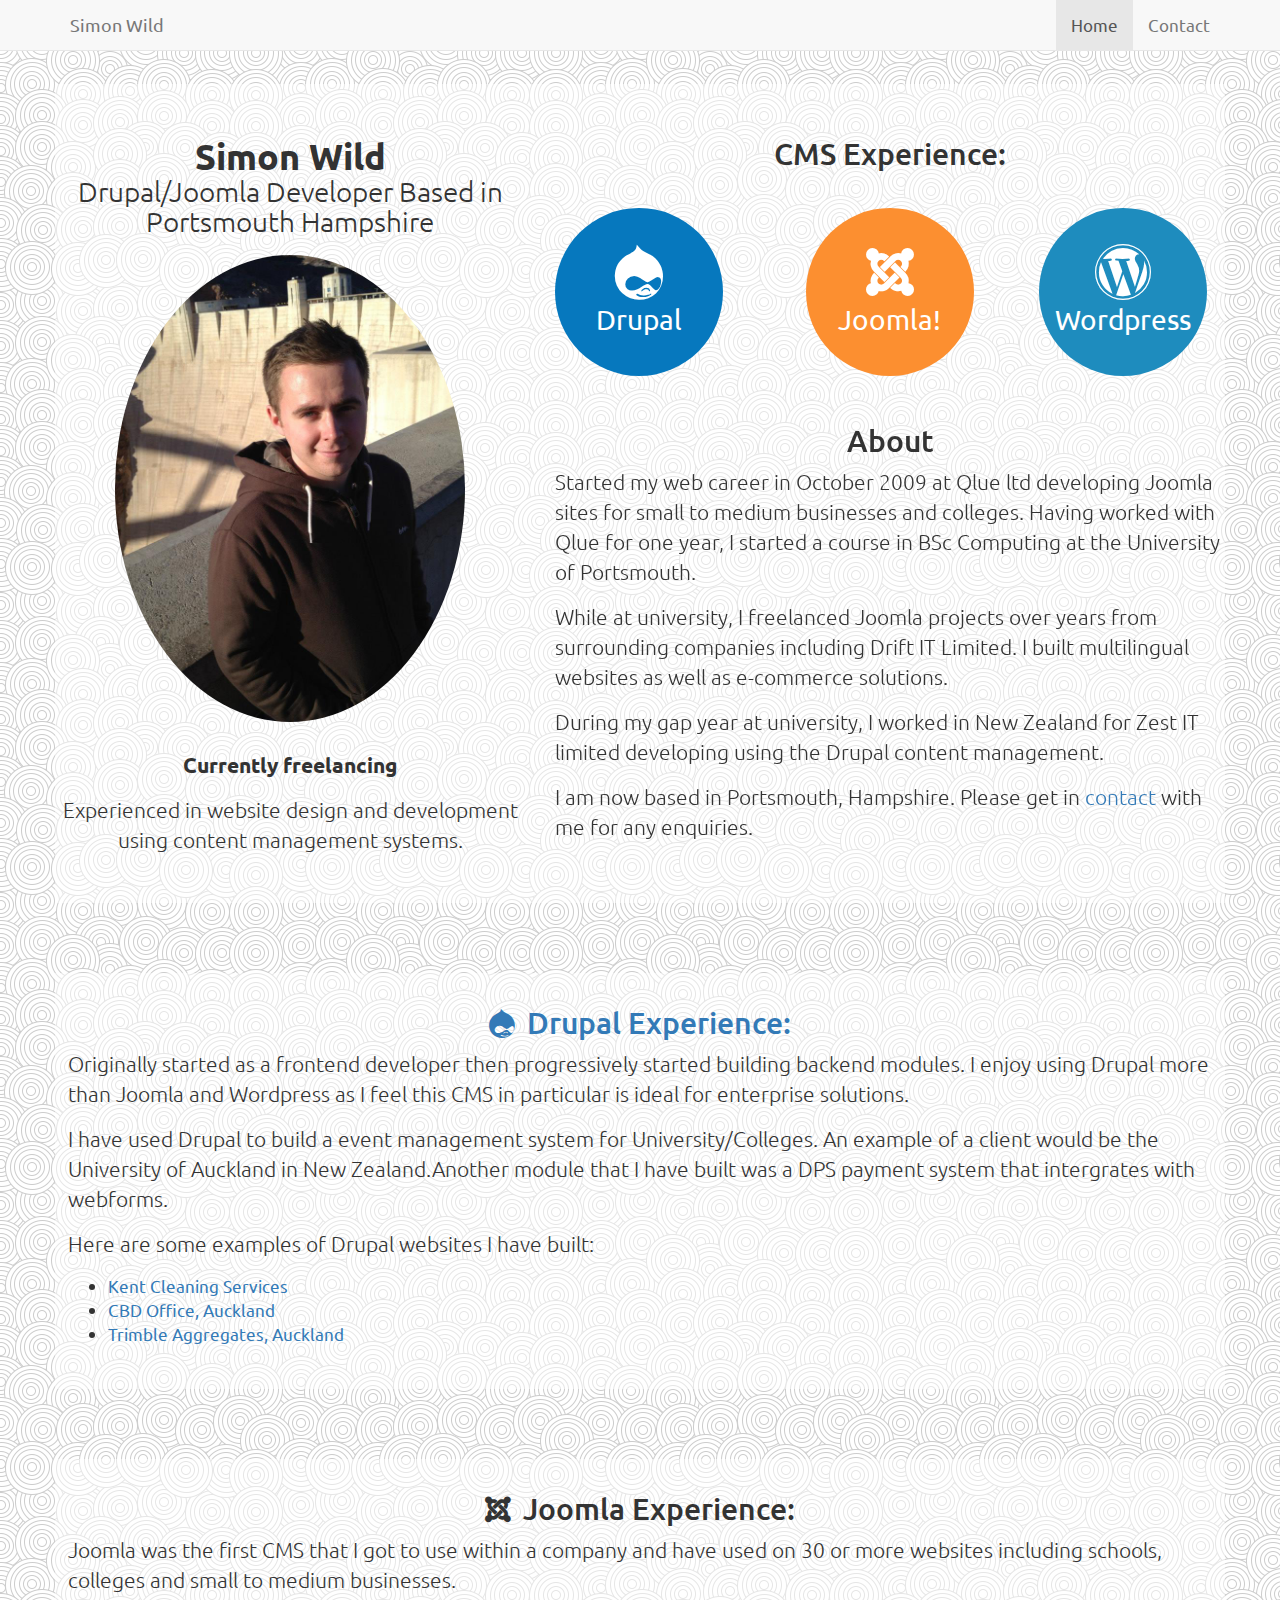
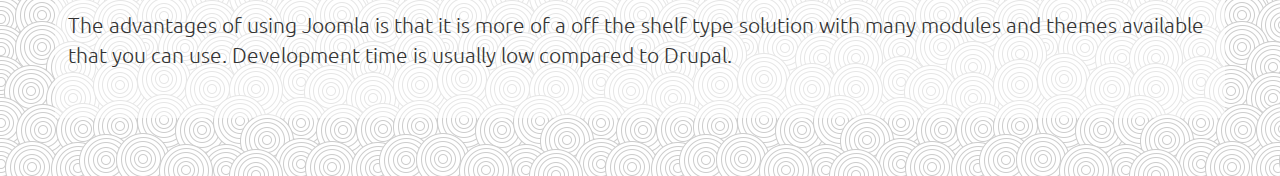
<file: index.html>
<!DOCTYPE html>
<!-- saved from url=(0050)http://getbootstrap.com/examples/navbar-fixed-top/ -->
<html lang="en"><head><meta http-equiv="Content-Type" content="text/html; charset=UTF-8">
    <meta charset="utf-8">
    <meta http-equiv="X-UA-Compatible" content="IE=edge">
    <meta name="viewport" content="width=device-width, initial-scale=1">
    <meta name="description" content="Drupal/Joomla developer and designer based in Portsmouth, Hampshire. I specialise in commercial and enterprise solutions as well as Android applications.">
    <meta name="author" content="Simon Wild">
    <link rel="icon" href="http://getbootstrap.com/favicon.ico">

    <title>Simon Wild - Drupal/Joomla Developer in Portsmouth, Hampshire </title>

    <!-- Bootstrap core CSS -->
    <link href="css/bootstrap.min.css" rel="stylesheet">

    <!-- Custom styles for this template -->
    <link href="css/custom.css" rel="stylesheet">

    <!-- Hover -->
    <link href="css/hover.css" rel="stylesheet" media="all">

    <!-- HTML5 shim and Respond.js for IE8 support of HTML5 elements and media queries -->
    <!--[if lt IE 9]>
      <script src="https://oss.maxcdn.com/html5shiv/3.7.2/html5shiv.min.js"></script>
      <script src="https://oss.maxcdn.com/respond/1.4.2/respond.min.js"></script>
    <![endif]-->

    <!-- Google Fonts -->
    <link href='http://fonts.googleapis.com/css?family=Ubuntu:300,400,700' rel='stylesheet' type='text/css'>
    <link rel="stylesheet" href="https://maxcdn.bootstrapcdn.com/font-awesome/4.4.0/css/font-awesome.min.css">

  </head>

  <body>

  <script>
    (function(i,s,o,g,r,a,m){i['GoogleAnalyticsObject']=r;i[r]=i[r]||function(){
    (i[r].q=i[r].q||[]).push(arguments)},i[r].l=1*new Date();a=s.createElement(o),
    m=s.getElementsByTagName(o)[0];a.async=1;a.src=g;m.parentNode.insertBefore(a,m)
    })(window,document,'script','//www.google-analytics.com/analytics.js','ga');

    ga('create', 'UA-66915198-1', 'auto');
    ga('send', 'pageview');
  </script>

    <!-- Fixed navbar -->
    <nav class="navbar navbar-default navbar-fixed-top">
      <div class="container">
        <div class="navbar-header">
          <button type="button" class="navbar-toggle collapsed" data-toggle="collapse" data-target="#navbar" aria-expanded="false" aria-controls="navbar">
            <span class="sr-only">Toggle navigation</span>
            <span class="icon-bar"></span>
            <span class="icon-bar"></span>
            <span class="icon-bar"></span>
          </button>
          <a class="navbar-brand" href="/" title="Simon Wild - Drupal/Joomla Developer">Simon Wild</a>
        </div>
        <div id="navbar" class="navbar-collapse collapse">
          <ul class="nav navbar-nav navbar-right">
              <li class="active"><a href="index.html">Home</a></li>
            <!-- <li><a href="http://getbootstrap.com/examples/navbar-fixed-top/#about">About</a></li> -->
            <li><a href="contact.html">Contact</a></li>
          </ul>
        </div><!--/.nav-collapse -->
      </div>
    </nav>

    <div class="container jumbotron">
      <div class="row">
      <!-- Profile Picture -->
      <div class="text-center spacing col-sm-5">
        <h1><span class="large-font block font-bold">Simon Wild</span><span class="medium-font block font-light">Drupal/Joomla Developer Based in Portsmouth Hampshire</span></h1>
        <div class="img-responsive">
          <img src="images/me.jpg" alt="Simon Wild (me)" class="img-circle margin-center image-width-max">
        </div>
        <p><b>Currently freelancing</b></p>
        <p>
          Experienced in website design and development using content management systems.
        </p>
      </div>
      <!-- Experience -->
      <div class="spacing col-sm-7">
        <h2 class="text-center">CMS Experience:</h2>
        <div class="row">
          <div class="col-md-4">
            <div class="no-text-dec">
              <a href="#drupal" class="hvr-wobble-skew ">
                <div class="circle drupal-bg invert-font text-center medium-font"><i class="fa fa-drupal"></i>Drupal</div>
              </a>
            </div>
          </div>
          <div class="col-md-4">
            <div class="circle joomla-bg invert-font text-center medium-font"><i class="fa fa-joomla"></i>Joomla!</div>
          </div>
          <div class="col-md-4">
            <div class="circle wordpress-bg invert-font text-center medium-font"><i class="fa fa-wordpress"></i>Wordpress</div>
          </div>
        </div>
        <div class="row">
          <div class="col-sm-12">
          <h2 class="text-center">About</h2>
          <p>Started my web career in October 2009 at Qlue ltd developing Joomla sites for small to medium businesses and colleges. Having worked with Qlue for one year, I started a course in BSc Computing at the University of Portsmouth.</p>
          <p>While at university, I freelanced Joomla projects over years from surrounding companies including Drift IT Limited. I built multilingual websites as well as e-commerce solutions.</p>
          <p>During my gap year at university, I worked in New Zealand for Zest IT limited developing using the Drupal content management.</p>
          <!-- <h2 class="text-center">Programming Experience:</h2>
          <div class="col-md-4">
            <div class="circle black-bg invert-font text-center medium-font programming">PHP</div>
          </div>
          <div class="col-md-4">
            <div class="circle black-bg invert-font text-center medium-font programming">Javascript</div>
          </div>
          <div class="col-md-4">
            <div class="circle black-bg invert-font text-center medium-font programming">HTML/CSS</div>
          </div> -->
          <p>I am now based in Portsmouth, Hampshire. Please get in <a href="/contact.html" title="Contact Simon Wild Drupal/Joomla Developer">contact</a> with me for any enquiries.</p>
        </div>
      </div>
    </div>
      </div>
    </div> <!-- /container -->

    <div class="container jumbotron">
      <div class="row">
      <!-- Drupal Experience -->
      <div class="spacing col-sm-12 text-bleed">
        <a name="drupal"><h2 class="text-center no-margin-top"><i class="fa fa-drupal spacing-right"></i>Drupal Experience:</h2></a>
        <p>Originally started as a frontend developer then progressively started building backend modules.
           I enjoy using Drupal more than Joomla and Wordpress as I feel this CMS in particular is ideal for enterprise solutions. </p>
        <p>I have used Drupal to build a event management system for University/Colleges. An example of a client would be the University of Auckland in New Zealand.Another module that I have built was a DPS payment system that intergrates with webforms.</p>
        <p>Here are some examples of Drupal websites I have built:</p>
        <ul>
          <li><a href="http://kent.cleaning/" title="Kent Cleaning Company">Kent Cleaning Services</a></li>
          <li><a href="http://cbdoffice.co.nz/" title="Example of a drupal website I have built">CBD Office, Auckland</a></li>
          <li><a href="http://aggregates.trimble.com/" title="Example of a drupal website I have built">Trimble Aggregates, Auckland</a></li>
        </ul>
      </div>
      </div>
    </div>

    <div class="container jumbotron">
      <div class="row">
      <!-- Joomla Experience -->
      <div class="spacing col-sm-12 text-bleed">
        <h2 class="text-center no-margin-top"><i class="fa fa-joomla spacing-right"></i>Joomla Experience:</h2>
        <p>Joomla was the first CMS that I got to use within a company and have used on 30 or more websites including schools, colleges and small to medium businesses.</p>
        <p>The advantages of using Joomla is that it is more of a off the shelf type solution with many modules and themes available that you can use. Development time is usually low compared to Drupal.</p>
      </div>
      </div>
    </div>

    <!-- Bootstrap core JavaScript
    ================================================== -->
    <!-- Placed at the end of the document so the pages load faster -->

    <script src="/scripts/jquery-1.11.3.min.js" type="text/javascript"></script>
    <script src="/scripts/scripts.js" type="text/javascript"></script>


</body></html>
</file>
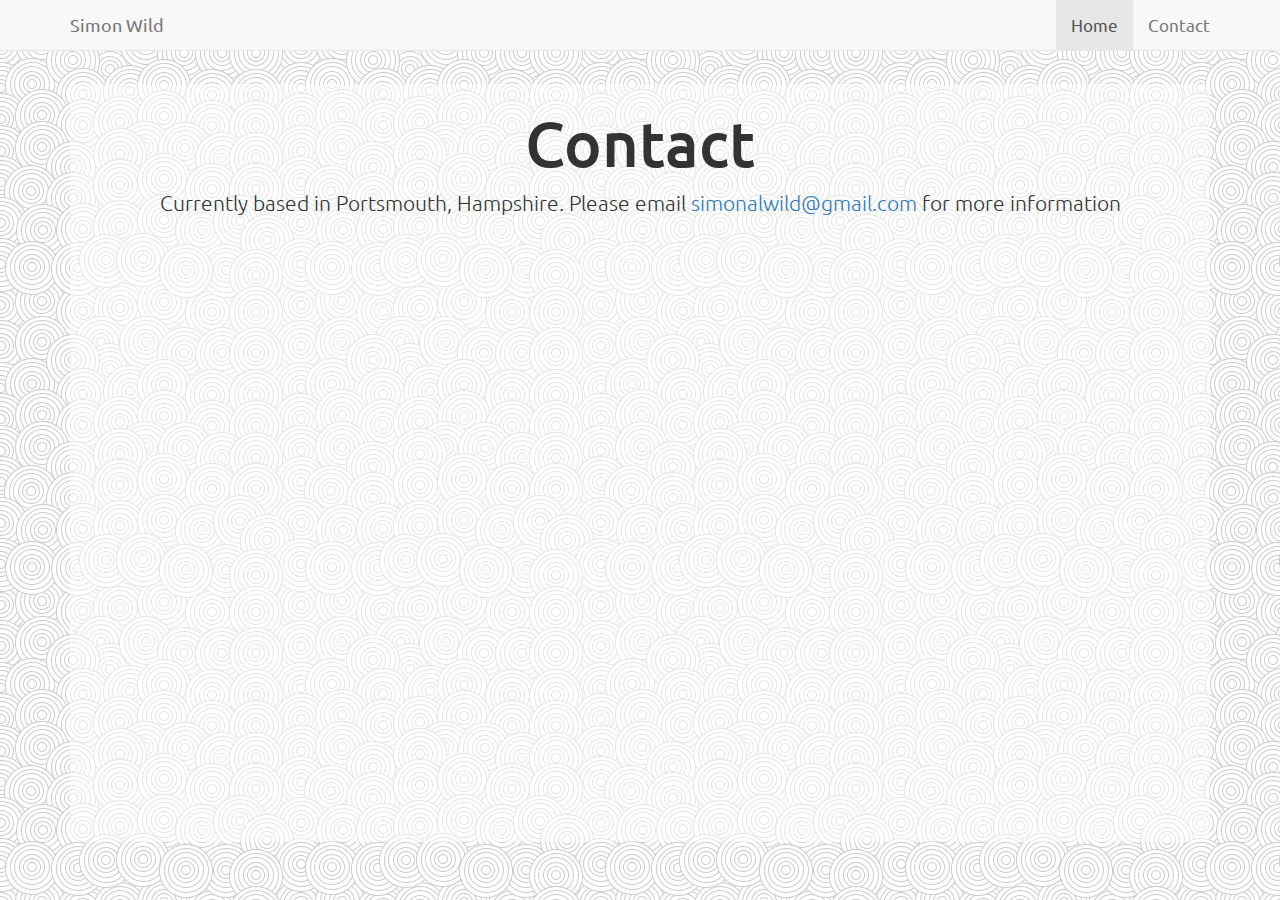
<file: contact.html>
<!DOCTYPE html>
<!-- saved from url=(0050)http://getbootstrap.com/examples/navbar-fixed-top/ -->
<html lang="en"><head><meta http-equiv="Content-Type" content="text/html; charset=UTF-8">
    <meta charset="utf-8">
    <meta http-equiv="X-UA-Compatible" content="IE=edge">
    <meta name="viewport" content="width=device-width, initial-scale=1">
    <meta name="description" content="">
    <meta name="author" content="">
    <link rel="icon" href="http://getbootstrap.com/favicon.ico">

    <title>Simon Wild - Drupal/Joomla Developer</title>

    <!-- Bootstrap core CSS -->
    <link href="css/bootstrap.min.css" rel="stylesheet">

    <!-- Custom styles for this template -->
    <link href="css/custom.css" rel="stylesheet">

    <!-- HTML5 shim and Respond.js for IE8 support of HTML5 elements and media queries -->
    <!--[if lt IE 9]>
      <script src="https://oss.maxcdn.com/html5shiv/3.7.2/html5shiv.min.js"></script>
      <script src="https://oss.maxcdn.com/respond/1.4.2/respond.min.js"></script>
    <![endif]-->

    <!-- Google Fonts -->
    <link href='http://fonts.googleapis.com/css?family=Ubuntu:300,400,700' rel='stylesheet' type='text/css'>

  </head>

  <body>

  <script>
    (function(i,s,o,g,r,a,m){i['GoogleAnalyticsObject']=r;i[r]=i[r]||function(){
    (i[r].q=i[r].q||[]).push(arguments)},i[r].l=1*new Date();a=s.createElement(o),
    m=s.getElementsByTagName(o)[0];a.async=1;a.src=g;m.parentNode.insertBefore(a,m)
    })(window,document,'script','//www.google-analytics.com/analytics.js','ga');

    ga('create', 'UA-66915198-1', 'auto');
    ga('send', 'pageview');

  </script>

    <!-- Fixed navbar -->
    <nav class="navbar navbar-default navbar-fixed-top">
      <div class="container">
        <div class="navbar-header">
          <button type="button" class="navbar-toggle collapsed" data-toggle="collapse" data-target="#navbar" aria-expanded="false" aria-controls="navbar">
            <span class="sr-only">Toggle navigation</span>
            <span class="icon-bar"></span>
            <span class="icon-bar"></span>
            <span class="icon-bar"></span>
          </button>
          <a class="navbar-brand" href="/" title="Simon Wild - Drupal/Joomla Developer">Simon Wild</a>
        </div>
        <div id="navbar" class="navbar-collapse collapse">
          <ul class="nav navbar-nav navbar-right">
            <li class="active"><a href="index.html">Home</a></li>
            <!-- <li><a href="http://getbootstrap.com/examples/navbar-fixed-top/#about">About</a></li> -->
            <li><a href="contact.html">Contact</a></li>
          </ul>
        </div><!--/.nav-collapse -->
      </div>
    </nav>

    <div class="container">
      <div class="jumbotron text-center spacing">
        <h1>Contact</h1>
        <p>Currently based in Portsmouth, Hampshire. Please email <a href="mailto:&#115;&#105;&#109;&#111;&#110;&#097;&#108;&#119;&#105;&#108;&#100;&#064;&#103;&#109;&#097;&#105;&#108;&#046;&#099;&#111;&#109;">&#115;&#105;&#109;&#111;&#110;&#097;&#108;&#119;&#105;&#108;&#100;&#064;&#103;&#109;&#097;&#105;&#108;&#046;&#099;&#111;&#109;</a> for more information</p>
        <iframe src="https://www.google.com/maps/embed?pb=!1m18!1m12!1m3!1d40334.08943416735!2d-1.09652175!3d50.81485105!2m3!1f0!2f0!3f0!3m2!1i1024!2i768!4f13.1!3m3!1m2!1s0x487442a41814f1e9%3A0x45b683ea03373b79!2sPortsmouth!5e0!3m2!1sen!2suk!4v1440954020881" width="100%" height="600" frameborder="0" style="border:0" allowfullscreen></iframe>
      </div>

    </div> <!-- /container -->


</body></html>
</file>
<file: css/custom.css>
/**
* @file - Custom CSS
*
*/

/* Global */
body {
	padding-top: 1em;
	background: url(../images/template/bg5.png);
	font-family: 'Ubuntu', sans-serif;
	padding-bottom: 2em;
}
.text-bleed {
	padding: 0 2em;
}
.spacing {
	margin-bottom: 2em;
	margin-top: 2em;
}
.block {
	display: block;
}
.margin-center {
	margin: 0 auto;
}
.image-width-max {
	max-width: 25em;
	margin-top: 0.5em;
	margin-bottom: 2em;
}
.jumbotron {
	background: rgba(255,255,255,0.5);
	margin-top: 5em;
	padding: 5px 0;
}
.joomla-bg {
	background-color: #FC8F30;
}
.drupal-bg {
	background-color: #0678be;
}
.wordpress-bg {
	background-color: #1E8CBE;
}
.black-bg {
	background-color: #A5A5A5;
}
.spacing-right {
	padding-right: 0.4em;
}
.no-text-dec a:hover {
	text-decoration: none;
}
.no-margin-top {
	margin-top: 0;
}
/* Font */
.invert-font {
	color: #fff;
}
.font-light {
	font-weight: 300;
}
.font-medium {
	font-weight: 400;
}
.font-bold {
	font-weight: 700;
}
.large-font {
	font-size: 36px;
}
.medium-font {
	font-size: 28px;
}
ul {
	font-size: 1.2em;
}
/* Font Awesome */
.circle .fa {
	display: block;
	font-size: 2em;
}
a:hover .circle {
	background-color: #000;
}
/* Top/Down */
.inner-page-text {
	background: rgba(255,255,255,0.5);
	border-radius: 6px;
	padding: 0.4em 1em;
}
/* Circle Styling */
.circle {
	border-radius: 50%;
	width: 6em;
	height: 6em;
	padding-top: 1.3em;
	margin: 1em auto;
}
.programming {
	padding-top: 2.7em;
}
</file>
